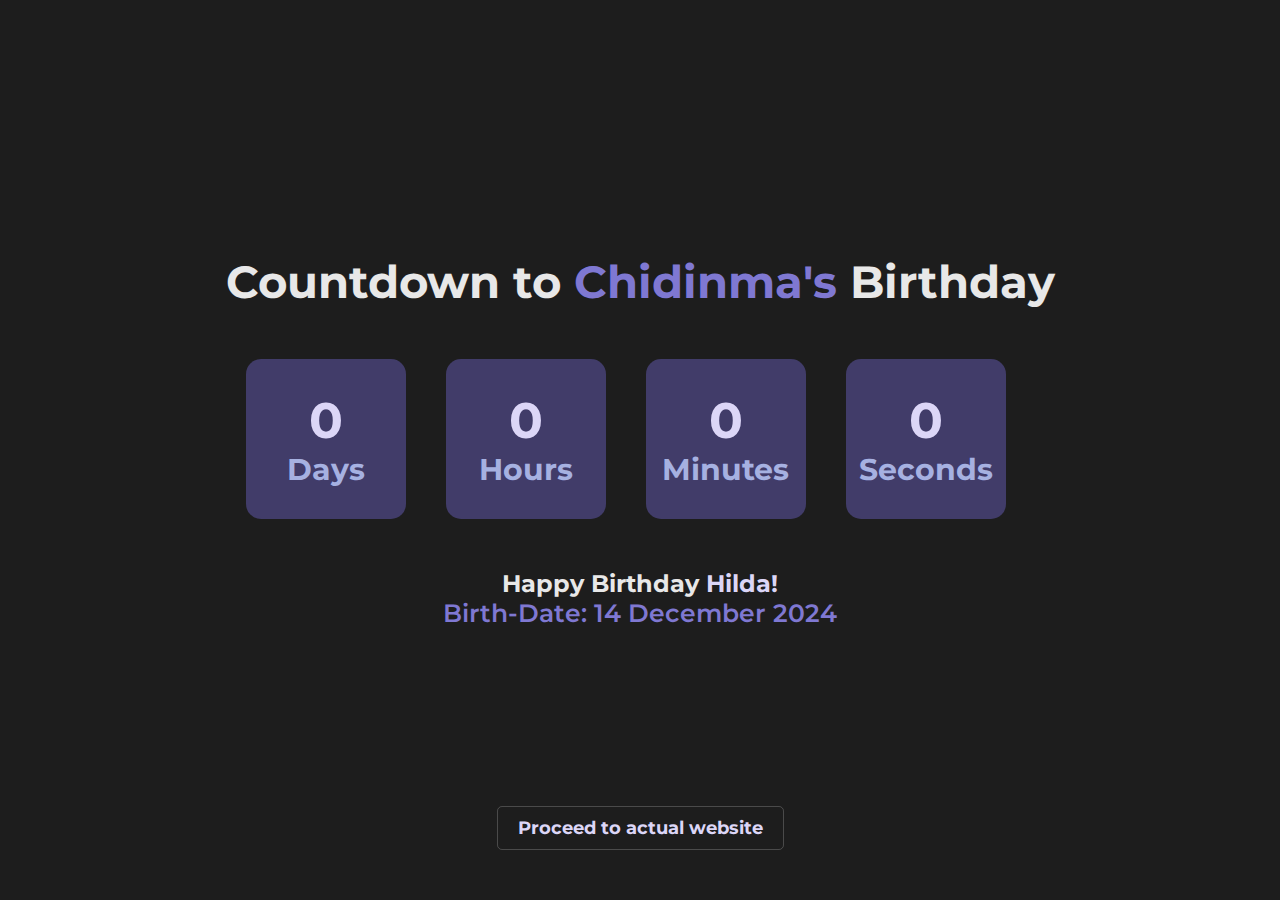
<file: index.html>
<!DOCTYPE html>
<html lang="en">
<head>
  <meta charset="UTF-8">
  <meta name="viewport" content="width=device-width, initial-scale=1.0">
  <title>Nma's Birthday Countdown</title>
  <link rel="icon" type="image/svg+xml" href="https://faahim.github.io/happy-birthday/img/favicon.png">
  <link rel="stylesheet" href="css/styles.css"> 
</head>
<body>
    <div class="page">
        <div>
            <h1 class="heading">Countdown to <span class="highlight">Chidinma's</span> Birthday</h1>
            <div class="countdown-wrapper">
                <div id="days" class="countdown-box">0<span class="legend">Days</span></div>
                <div id="hours" class="countdown-box">9<span class="legend">Hours</span></div>
                <div id="minutes" class="countdown-box">57<span class="legend">Minutes</span></div>
                <div id="seconds" class="countdown-box">0<span class="legend">Seconds</span></div>
            </div>
            <div id="message"></div>
        </div>
        <div class="birthdate">Birth-Date: 14 December 2024</div>
        <br>
        <a id="actual" href="actual.html">Proceed to actual website</a>
    </div>
    
    <script src="js/script.js"></script>
</body>
</html>
</file>
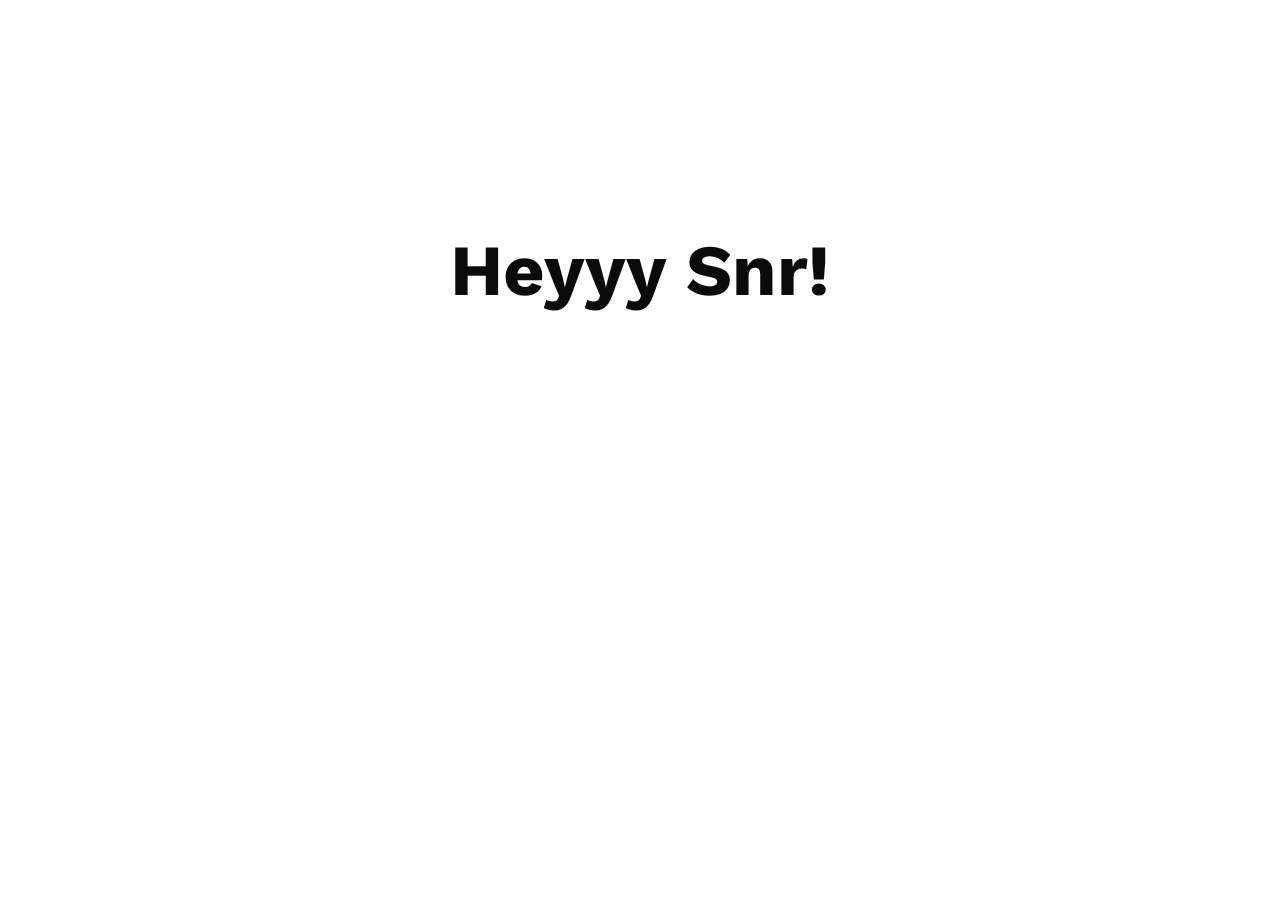
<file: actual.html>
<!DOCTYPE html>
<html lang="en">

<head>
  <meta charset="UTF-8">
  <meta name="viewport" content="width=device-width, initial-scale=1.0">
  <meta http-equiv="X-UA-Compatible" content="ie=edge">
  <title>Happy Birthday!!! :)</title>
  <link href="https://fonts.googleapis.com/css?family=Work+Sans:300,400" rel="stylesheet">
  <link rel="icon" type="image/svg+xml" href="https://faahim.github.io/happy-birthday/img/favicon.png">
  <link rel="stylesheet" href="css/style.css">
</head>

<body>
  <div class="container">
    <div class="one">
      <h1 class="one">
        <span data-node-name="greeting">Hey</span>
        <span data-node-name="name">Lydia</span>
      </h1>
      <p class="two" data-node-name="greetingText">I really like your name btw!</p>
    </div>
    <div class="three">
      <p data-node-name="text1">It's your birthday!!! :D</p>
    </div>
    <div class="four">
      <div class="text-box">
        <p class="hbd-chatbox" data-node-name="textInChatBox">Happy birthday to you!! Yeee! Many many happy blah...</p>
        <p class="fake-btn" data-node-name="sendButtonLabel">Send</p>
      </div>
    </div>
    <div class="five">
      <p class="idea-1" data-node-name="text2">That's what I was going to do.</p>
      <p class="idea-2" data-node-name="text3">But then I stopped.</p>
    </div>
    <div class="message">
        <p>I wrote you <a href="message.html">a message</a></p>
    </div>
</body>

<script src="https://cdnjs.cloudflare.com/ajax/libs/gsap/3.10.0/gsap.min.js"></script>
<script src="js/main.js"></script>

</html>
</file>
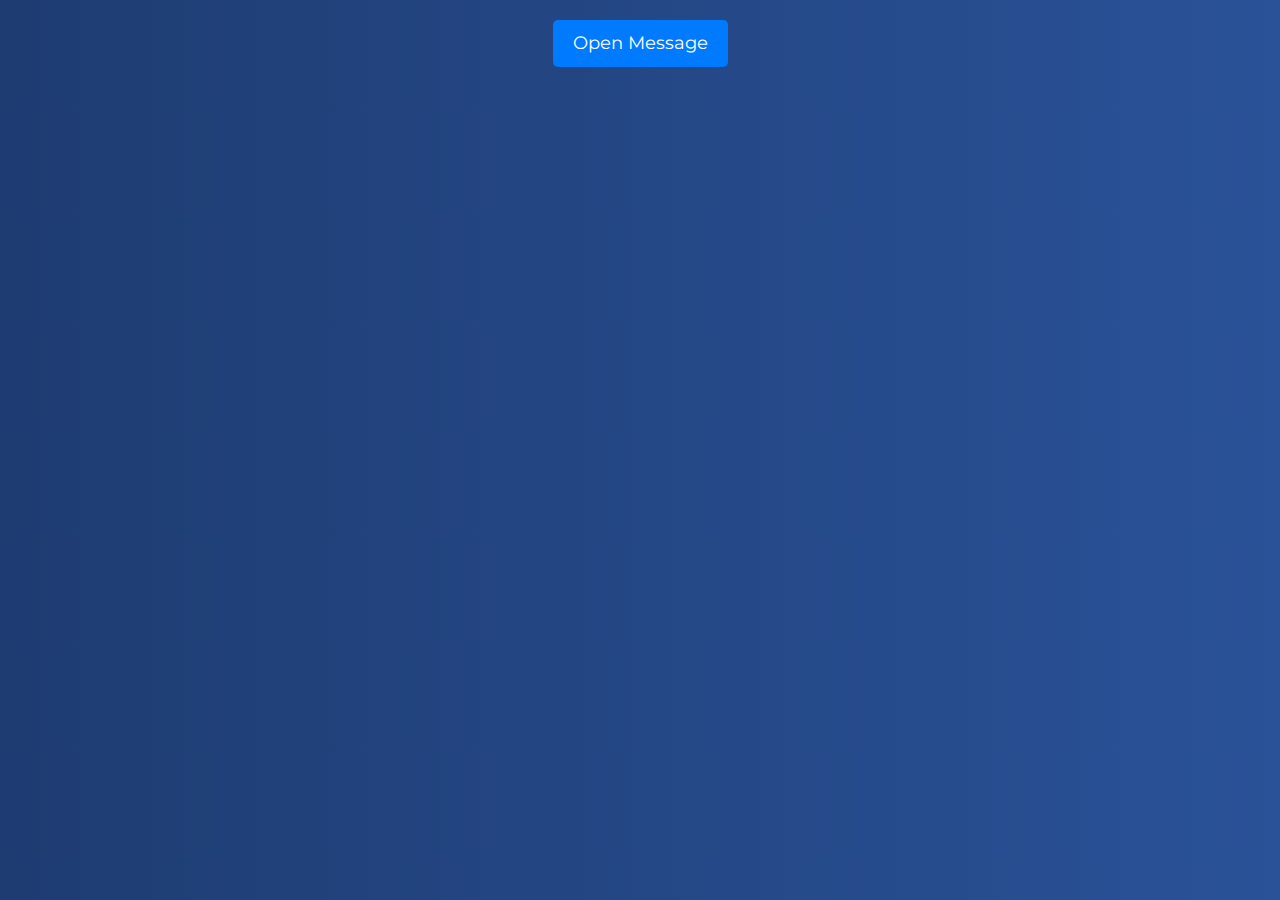
<file: message.html>
<!DOCTYPE html>
<html lang="en">
<head>
    <meta charset="UTF-8">
    <meta name="viewport" content="width=device-width, initial-scale=1.0">
    <title>Special Message</title>
    <link rel="icon" type="image/svg+xml" href="https://faahim.github.io/happy-birthday/img/favicon.png">
    <link href="https://stackpath.bootstrapcdn.com/bootstrap/4.5.2/css/bootstrap.min.css" rel="stylesheet">
    <link rel="preconnect" href="https://fonts.googleapis.com">
    <link rel="preconnect" href="https://fonts.gstatic.com" crossorigin>
    <link href="https://fonts.googleapis.com/css2?family=Roboto:wght@400;700&display=swap" rel="stylesheet">
    <link href="https://fonts.googleapis.com/css2?family=Pacifico&display=swap" rel="stylesheet">
    <link rel="stylesheet" href="css/styles2.css">
</head>
<body>

    <!-- The button to start the message scroll -->
    <button id="startButton">Open Message</button>

    <!-- The container for the message -->
    <div class="frame frame2 appear" style="display: none; opacity: 1;">
        <div class="scroll fade-in" style="opacity: 0;">
            <div class="text move-up mt-4">
                <p>"What is a friend?" I asked..</p>
                <p>"A single soul dwelling in two bodies." ~Aristotle</p>
                <p><br></p>
                <p class="left-highlight">Dearest Hilda💕,</p>
                <p><br></p>
                <p>We do not get to choose our families, but we do get to choose our friends. You have been closer than family to me. I wish you every happiness and blessing on this day of your birth. Congratulations! You grew up one more year. Soon, you'll be 25, then 30, then 35, then 40 and so on. And, if things go right for you, then, in the meantime, you'll be achieving your goals, getting married, having kids, seeing your kids getting married and having grandchildren. And, if you are lucky enough, you'll be seeing your grandchildren marry as well. And then, eventually, you'll die.</p>
                <p>But mind you, these will only happen if things go right for you. Things might go wrong for you, and maybe some night, you might get highly drunk and jump off the terrace of a building thinking it's a swimming pool down there and die pitifully. No matter what, eventually, you're going to die.</p>
                <p>And today, you are officially one year closer to your death. Being a friend of yours, I would like to express my condolence upon your death. But maybe, by the time you die, we might not be in contact with one another. So today, in the name of your oncoming death, I wholeheartedly express my grief in advance...</p>
                <p>I'm sure this sounds very veryy veryyy weirdd😂. Of course I didn't mean it.. It wasn't mine tbh.. Saw it and adopted it to see how you'd react, lol.. Tell what you feel about it when you're done reading it [don't smack my head please😂]</p>
                <p>If by the time you're messaging me to give me your reply, your personalized epistle hasn't come yet, do not panic, trust me, you'd get it.🙃</p>
                <p><br></p>
                <p class="right-highlight">Your bestfriend,</p>
                <p class="right-highlight" id="signature">~Ik🫶</p>
            </div>
        </div>
    </div>

    <!-- The audio element for the background music -->
    <audio id="bgMusic" src="https://hbd-card.netlify.app/hbd.9fb4326d.mp3" preload="auto"></audio>

    <script src="js/scroll.js"></script>
</body>
</html>
</file>
<file: css/styles.css>
@import url('https://fonts.googleapis.com/css2?family=Montserrat:ital,wght@0,100;0,200;0,300;0,400;0,500;0,600;0,700;0,800;1,100;1,200&display=swap');

/* VARIABLES */
:root {
  --main-bg-color-dark: #212529;
  --main-text-color-dark: #e8e8e8;
}

* {
  box-sizing: border-box;
  margin: 0;
  padding: 0;
}
body {
  font-family: 'Montserrat', sans-serif;
  background-color: var(--main-bg-color-dark);
  color: var(--main-text-color-dark);
  background-color: #1d1d1d;
}
.page {
  width: 100%;
  height: 100vh;
  display: flex;
  flex-direction: column;
  justify-content: center;
  align-items: center;
  text-align: center;
}
.heading {
  font-size: 45px;
}
.highlight {
  color: #7f78d2;
}
.countdown-wrapper {
  max-width: 800px;
  display: flex;
  flex-direction: row;
  flex-wrap: wrap;
  justify-content: space-around;
  margin: 40px 0;
}
.countdown-box {
  background-color: #413c69;
  font-size: 50px;
  font-weight: 700;
  color: #dcd6f7;
  border-radius: 15px;
  width: 160px;
  height: 160px;
  margin: 10px;
  display: flex;
  flex-direction: column;
  justify-content: center;
  align-items: center;
  text-align: center;
}
.legend {
  font-size: 30px;
  color: #a6b1e1;
}
.wish-message {
  font-size: 45px;
  font-weight: 700;
}
.birthdate {
  font-size: 25px;
  font-weight: 600;
  color: #7f78d2;
}
.credits {
  margin-top: 15px;
}
.github-logo {
  opacity: 0.5;
  width: 50px;
}
.github-logo:hover {
  opacity: 1;
}
.form {
  display: flex;
  flex-direction: column;
  justify-content: center;
  align-items: center;
  text-align: center;
  margin-top: 20px;
}
.form input {
  margin: 10px;
}
input {
  color: var(--main-text-color-dark);
  outline: none;
  width: 300px;
  height: 40px;
  background-color: transparent;
  border: 1px rgba(255, 255, 255, 0.2) solid;
  border-radius: 5px;
  padding-left: 10px;
  padding-right: 10px;
  font-size: 18px;
}
select {
  width: 300px;
  height: 40px;
  background-color: transparent;
  color: rgba(255, 255, 255, 0.527);
  font-family: Montserrat, sans-serif;
  border: 1px rgba(255, 255, 255, 0.164) solid;
  padding-left: 20px;
  -webkit-appearance: none;
  -moz-appearance: none;
  border-radius: 5px;
  font-size: 18px;
  margin-top: 10px;
  outline: none;
}
input:focus,
select:focus,
.btn:focus {
  border: 1px rgba(255, 255, 255, 1) solid;
  transition: all 0.5s;
}
.btn {
  width: 300px;
  height: 40px;
  margin-top: 20px;
  outline: none;
  border: 1px rgba(255, 255, 255, 0.2) solid;
  background-color: transparent;
  border-radius: 5px;
  color: rgba(255, 255, 255, 0.719);
  font-size: 18px;
  font-weight: 700;
}
.btn:hover {
  color: white;
}
a {
  display: inline-block; /* Makes the anchor behave like a block-level element */
  padding: 10px 20px;
  margin-top: 20px; /* Add top margin to position it properly */
  text-align: center; /* Center the text inside the button */
  text-decoration: none; /* Remove underline */
  background-color: transparent; /* Button background is transparent */
  color: #dcd6f7; /* Text color */
  border: 1px rgba(255, 255, 255, 0.2) solid; /* Border for the button */
  border-radius: 5px; /* Rounded corners */
  font-size: 18px; /* Set font size */
  font-weight: 700; /* Bold text */
  outline: none; /* Remove outline */
  transition: all 0.5s; /* Smooth transition effect */
}

a:hover {
  color: #7f78d2; /* Change text color on hover */
  border-color: #7f78d2; /* Change border color on hover */
}

a:focus {
  border: 1px rgba(255, 255, 255, 1) solid; /* Focus effect */
}

.gen-link {
  margin-top: 20px;
  font-size: 400;
}
#actual {
  position: absolute; 
  bottom: 50px; 
  text-align: center; 
  display: none;
}
.item {
  color: #dcd6f7;
}
</file>
<file: css/style.css>
html {
  box-sizing: border-box;
}
  
body {
  margin: 0;
  font-family: "Work Sans", sans-serif;
}
  
  .container {
    height: 100vh;
    width: 100vh;
    margin: 0 auto;
    text-align: center;
    visibility: hidden;
    position: relative;
    overflow: hidden;
  }
  
  .container div.six {
    top: 10vh;
    z-index: 1;
  }
  
  .container div.seven,
  .container div.eight {
    width: 100vw;
    height: 100vh;
    position: fixed;
    top: 0;
  }
  
  .container > div {
    position: absolute;
    left: 0;
    right: 0;
    top: 20vh;
  }
  
  .one {
    font-size: 4.5rem;
  }
  
  .one > img {
    vertical-align: middle;
    margin-bottom: 10px;
    max-width: 100%;
    height: auto;
  }
  
  .two {
    font-size: 1.2rem;
    font-weight: lighter;
  }
  
  .three {
    font-size: 3rem;
  }
  
  .four .text-box {
    width: 600px;
    margin: 0 auto;
    border: 3px solid #aaa;
    border-radius: 5px;
    padding: 10px;
    position: relative;
  }
  
  .text-box p {
    margin: 0;
    text-align: left;
  }
  
  .text-box span {
    visibility: hidden;
  }
  
  .text-box .fake-btn {
    position: absolute;
    right: 5px;
    bottom: 5px;
    color: #fff;
    background-color: rgb(21, 161, 237);
    padding: 5px 8px;
    border-radius: 3px;
  }
  
  .five p {
    font-size: 2rem;
    position: absolute;
    left: 0;
    right: 0;
  }
  
  .idea-3 strong {
    padding: 3px 5px;
    border-radius: 3px;
    display: inline-block;
  }
  
  .five .idea-5 {
    font-size: 4rem;
  }
  
  .idea-5 span,
  .idea-6 span,
  .wish-hbd span {
    display: inline-block;
  }
  
  .idea-6 span {
    font-size: 15rem;
  }
  
  .six {
    position: relative;
  }
  
  .six img {
    display: inline-block;
    max-width: 100%;
    height: auto;
  }
  
  .six .hat {
    position: absolute;
    width: 80px;
    top: -35px;
    left: 41.5%;
    /* transform: scale(0.1); */
  }
  
  .baloons img {
    display: inline-block;
    position: absolute;
  }
  
  .baloons img:nth-child(even) {
    left: -10%;
  }
  
  .baloons img:nth-child(odd) {
    right: -10%;
  }
  
  .baloons img:nth-child(3n + 0) {
    left: 30%;
  }
  
  .eight svg {
    width: 25px;
    position: absolute;
    top: 0;
    left: 0;
    visibility: hidden;
    z-index: -1;
  }
  
  .eight svg:nth-child(1) {
    top: 7vh;
    left: 5vw;
    fill: #bd6ecf;
  }
  
  .eight svg:nth-child(2) {
    top: 23vh;
    left: 35vw;
    fill: #7dd175;
  }
  
  .eight svg:nth-child(3) {
    top: 33vh;
    left: 23vw;
    fill: #349d8b;
  }
  
  .eight svg:nth-child(4) {
    top: 43vh;
    left: 57vw;
    fill: #347a9d;
  }
  
  .eight svg:nth-child(5) {
    top: 68vh;
    left: 7vw;
    fill: #c66053;
  }
  
  .eight svg:nth-child(6) {
    top: 42vh;
    left: 77vw;
    fill: #bfaa40;
  }
  
  .eight svg:nth-child(7) {
    top: 68vh;
    left: 83vw;
    fill: #e3bae8;
  }
  
  .eight svg:nth-child(8) {
    top: 86vh;
    left: 37vw;
    fill: #8762cb;
  }
  
  .eight svg:nth-child(9) {
    top: 94vh;
    left: 87vw;
    fill: #9a90da;
  }
  
  .wish-hbd {
    font-size: 3em;
    margin: 0;
    text-transform: uppercase;
  }
  
  .wish h5 {
    font-weight: lighter;
    font-size: 2rem;
    margin: 10px 0 0;
  }
  
  .nine p {
    font-size: 2rem;
    font-weight: lighter;
  }
  
  #replay {
    z-index: 3;
    cursor: pointer;
  }
  
  /* Media Queries */
  @media screen and (max-height: 1000px) {
    .six .hat {
      left: 40%;
    }
  }
  
  @media screen and (max-height: 800px) {
    .six .hat {
      left: 37%;
    }
  }
  
  @media screen and (max-height: 700px) {
    .six .hat {
      left: 32%;
    }
  }
  
  @media screen and (max-height: 850px) and (max-width: 450px) {
    .six .hat {
      left: 32%;
    }
  }
  
  @media screen and (max-width: 500px) {
    .container {
      width: 90%;
    }
  
    .four .text-box {
      width: 90%;
    }
  
    .text-box .fake-btn {
      right: 5px;
      bottom: -38px;
    }
  
    .idea-5 span {
      display: block;
    }
  
    .idea-6 span {
      font-size: 10rem;
    }
  
    .six .hat {
      width: 50px;
      top: -20px;
    }
  
    .wish-hbd {
      font-size: 2.2em;
    }
  
    .wish h5 {
      font-size: 1.4rem;
    }
  
    .nine p {
      font-size: 1.5rem;
      font-weight: lighter;
    }
  }

  a {
    color: #dcd6f7;
    font-weight: bold;
    margin-top: 20px;
    text-decoration: none;
  }
  a:hover {
    color: #7f78d2;
  }
  .message {
    display: block; /* Ensure it is a block-level element */
    opacity: 0; /* Start hidden */
    transform: translateY(50px); /* Start slightly off-screen */
    transition: opacity 0.7s ease, transform 0.7s ease; /* Smooth transition for visibility and movement */
    margin: 20px auto; /* Center the message */
    text-align: center; /* Align text within the block */
    font-size: 1.5rem; /* Adjust font size */
    color: #333; /* Default text color */
    background-color: #f9f9f9; /* Subtle background for contrast */
    padding: 10px 20px; /* Add some padding for better appearance */
    border: 1px solid #ddd; /* Optional: border for emphasis */
    border-radius: 5px; /* Rounded corners for a polished look */
    max-width: 400px; /* Limit the message width for readability */
    box-shadow: 0 4px 6px rgba(0, 0, 0, 0.1); /* Subtle shadow for depth */
  }
  @media screen and (max-width: 500px) {
    .message {
      font-size: 1.2rem;
      padding: 8px 15px;
    }
  }
</file>
<file: css/styles2.css>
/* Overall styling */
@import url('https://fonts.googleapis.com/css2?family=Montserrat:ital,wght@0,100;0,200;0,300;0,400;0,500;0,600;0,700;0,800;1,100;1,200&display=swap');

body {
    background: linear-gradient(to right, #1e3c72, #2a5298); /* Dark blue to purple gradient */
    font-family: 'Montserrat', sans-serif;
    text-align: center;
    padding: 20px;
    color: var(--main-text-color-dark);
  }

/* Style for the button */
button {
    font-size: 18px;
    padding: 10px 20px;
    cursor: pointer;
    margin-bottom: 20px;
    background-color: #007bff;
    color: white;
    border: none;
    border-radius: 5px;
}

button:hover {
    background-color: #0056b3;
}

button:focus {
    outline: none;
}

/* Styling for the frame that holds the scrolling message */
.frame {
    display: block;
    opacity: 0; 
    transition: opacity 2s ease-in;
    width: 100%;
    max-width: 500px;
    margin: 1rem auto;
    background: linear-gradient(135deg, rgba(30, 30, 60, 0.9), rgba(10, 10, 40, 0.9));
    border-radius: 9px;
    box-shadow: 0 4px 8px rgba(0, 0, 0, 0.1);
    padding: 0px;
    position: relative;
    height: 87vh;
}


/* Fade-in effect */
.fade-in {
    animation: fade 2s ease-in forwards;
}

/* Animation for scrolling text upwards */
@keyframes move-up {
    0% {
        transform: translateY(70%);
    }
    100% {
        transform: translateY(0);
    }
}

/* Animation for fade-in of the frame */
@keyframes fade {
    0% {
        opacity: 0;
    }
    100% {
        opacity: 1;
    }
}

/* Style for the scroll container */
.scroll {
    width: 100%;
    height: 87vh;  /* Adjust based on your text height */
    overflow: hidden;
    margin-bottom: 10px;
    display: flex;
    align-items: flex-start;
    background: linear-gradient(135deg, rgba(30, 30, 60, 0.9), rgba(10, 10, 40, 0.9));
}

/* Styling for the moving text */
.text {
    display: inline-block;
    animation: scroll-up 90s linear infinite;  /* Update duration to control speed */
    animation-delay: 0s;
    animation-play-state: paused;
    /* animation-play-state: running; */
    font-size: 1.4rem;
    font-family: 'Dancing Script', cursive;
    font-weight: 300;
    color: whitesmoke;
    text-align: center;
    margin: 20px;
    line-height: 1.5;
    padding-bottom: 20px;       
}

/* Scroll animation upwards */
@keyframes scroll-up {
    0% {
        transform: translateY(51%);
    }
    100% {
        transform: translateY(-100%);  /* End the message off-screen upwards */
    }
}

/* Hide the audio element */
#bgMusic {
    display: none;
}

.left-highlight {
    left: 0%;
    font-family: 'Pacifico', cursive;
    font-size: 1.25rem;
    color: #ffdd57;
    text-align: left;
}

.right-highlight {
    font-family: 'Pacifico', cursive;
    font-size: 1.25rem;
    color: #ffdd57;
    text-align: right;
    margin-bottom: 0%;
}
</file>
